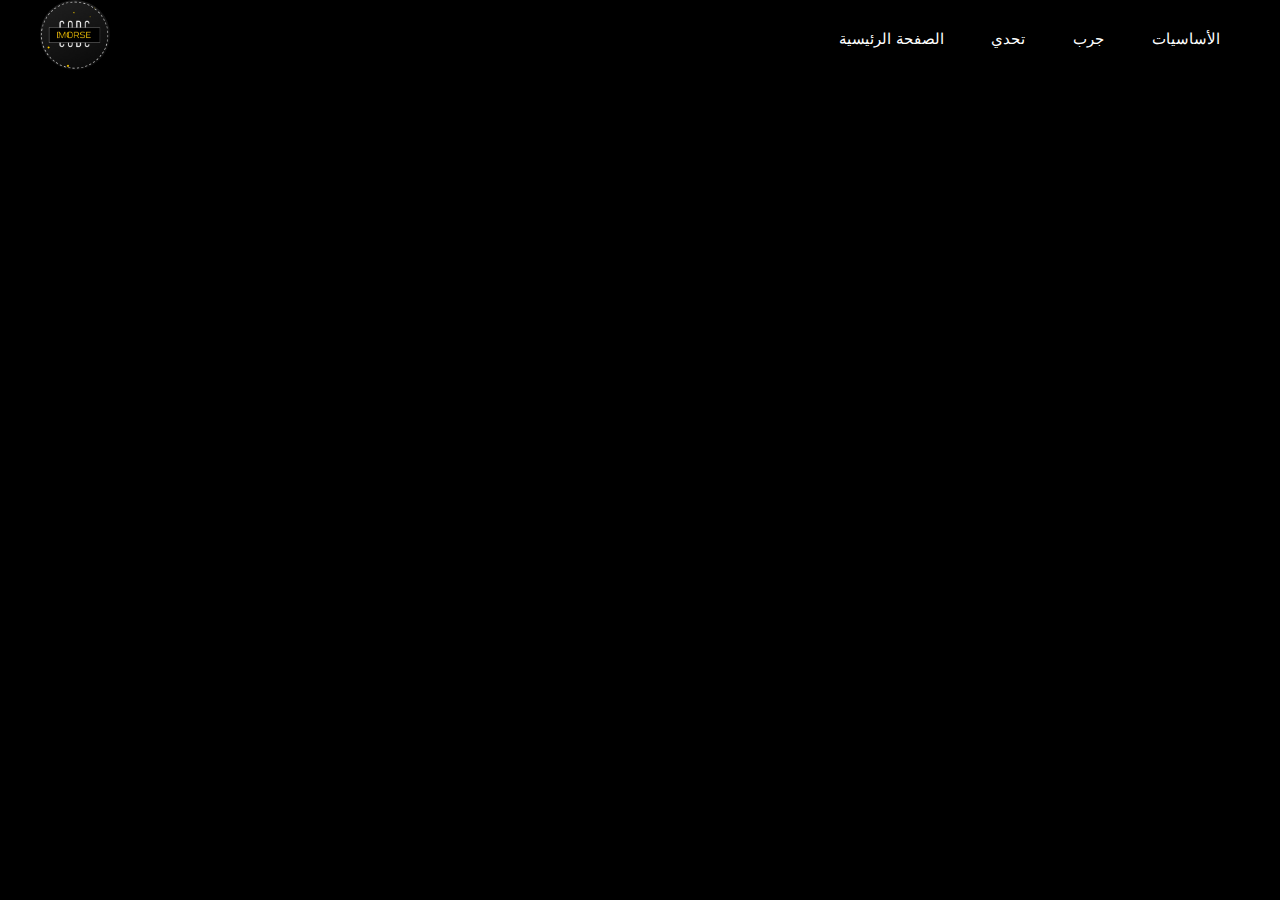
<file: projectu folder/homePage/index.html>
<!DOCTYPE html>
<html lang="en">
<head>
    <meta charset="UTF-8">
    <meta name="viewport" content="width=device-width, initial-scale=1.0">
    <title>homePage</title>
    <link rel="stylesheet" href="./style.css">
</head>
<body>

    <header style="height: fit-content;">
 
    <div class="row"> 
        <div class="logo-img">
            <img src="../homePage/Screen Shot 2020-10-12 at 3.30.37 PM.png" class="logo-img" alt="logo">
        </div>
        <ul class="main-nav">
        
            <li><a  href="./index.html">الصفحة الرئيسية</a></li>
   
            <li><a  href="../comptitionPages/COMPITITIONS.html">تحدي</a></li>
          
            <li><a  href="../TRYPage/TRY.html" class="theh">جرب</a></li>
    
            <li><a  href="../basicsPages/BASICS.html">الأساسيات</a></li>
        </ul>
    </div> 

</header>

<!-- <div class="hero">
    <h1>هل انت جاهز؟</h1>
    <div class="button">
        <a href="https://www.youtube.com/watch?v=WZ256UU8xJ0&list=RDCMUCfdNM3NAhaBOXCafH7krzrA&index=1" class="btn btn-one">شاهد الفيديو</a>
        <a href="https://ar.wikipedia.org/wiki/%D8%B4%D9%81%D8%B1%D8%A9_%D9%85%D9%88%D8%B1%D8%B3" class="btn btn-two">استكشف المزيد</a>
    </div>
</div>

<div class="container">

    <div class="parallax"></div>
 <p style="color: whitesmoke; text-align: right;">هل تعلم ان في بعض الدول كانت تستخدم المورس كود للنجدة بطرق عديدة منها استخدام المصباح اليدوي و منها النقر على الباب بشفرة المساعدة</p> -->
<!-- </div> -->

</body>
</html>













































<!-- 
    <div class="navbar">

        <ul>  
               <li class="li">   
              <a href="../homePage/Morse.html">
  
      <img src="../homePage/Screen Shot 2020-10-12 at 3.30.37 PM.png"alt="Morse Code Logo" class="img">
  
  </a>
                 <a href="../basicsPages/BASICS.html">
                    <div class="div1">
                        <h3 class="h3 "> الاساسيات  </h3> 
                               </div>
                       </a> 
                            <a href="../TRYPage/TRY.html">
                            <div class="div1">
                       <h3 class="hr">جرب</h3>
                           </div>
                       </a>
                            <a href="../comptitionPages/COMPITITIONS.html">
                            <div class="div2">
                       <h3 class="ahuaru">تحدي </h3>
                            </div>
                           </a>
                       </li> 
                       </ul>
                   </div> -->
            <!------------------------------------>

<!-- <input type="text">
<p>Click the button to hear this translated into morse code "HELLO WORLD".</p>

<button onclick="myFunction();">Push me to start the fun</button>

<p id="p"></p>

<script src="./tagreba.js"></script> -->


</body>
</html>
</file>
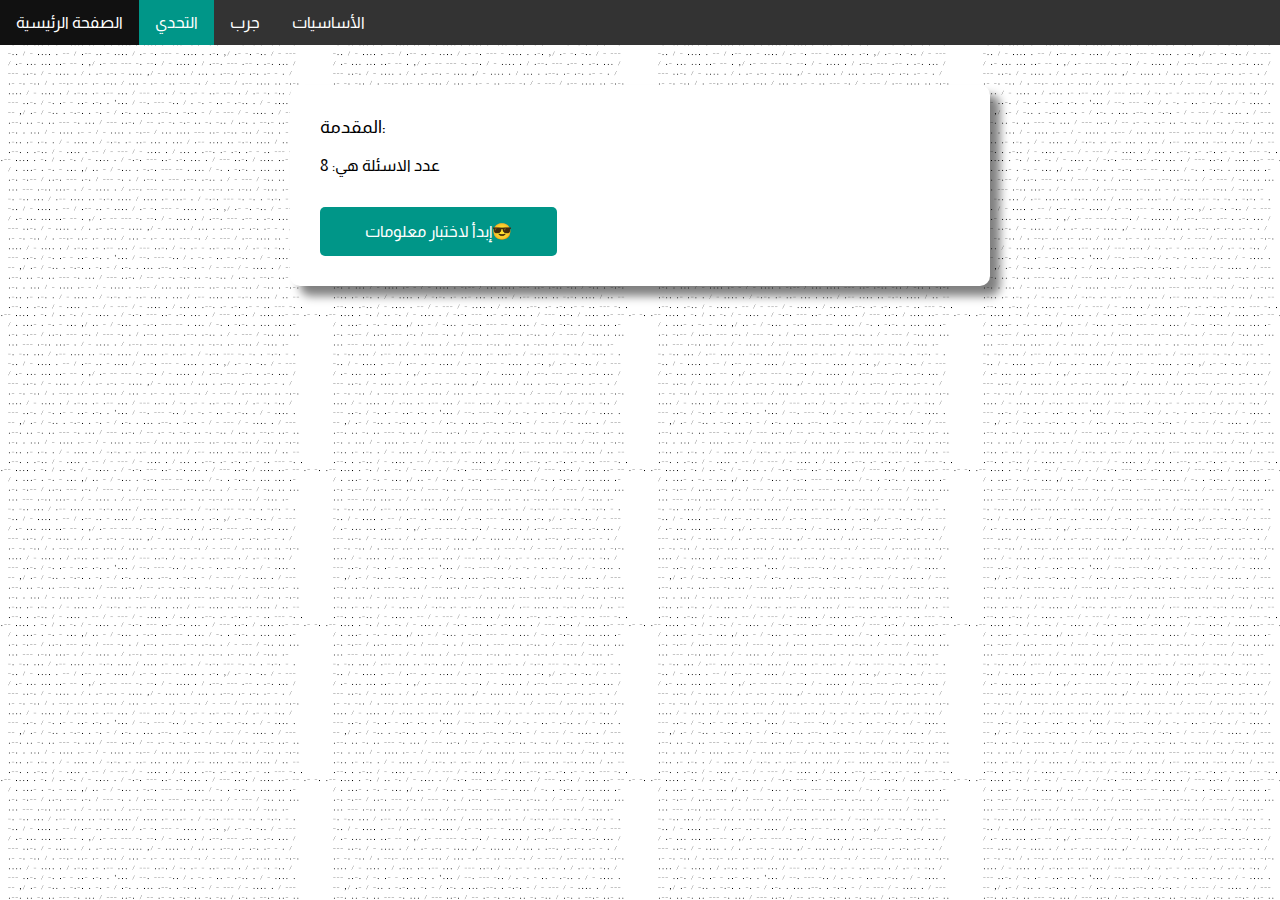
<file: projectu folder/comptitionPages/COMPITITIONS.html>
<!DOCTYPE html>
<html lang="en">
<head>
    <meta charset="UTF-8">
    <meta name="viewport" content="width=device-width, initial-scale=1.0">
    <title>COMPITITIONS PAGE</title>
    <link rel="stylesheet" href="./COMPITITIONS.css">
    


    <style>
        ul {
          list-style-type: none;
          margin: 0;
          padding: 0;
          overflow: hidden;
          background-color: #333;
        }
        
        li {
          float: left;
        }
        
        li a {
          display: block;
          color: white;
          text-align: center;
          padding: 14px 16px;
          text-decoration: none;
        }
        
        li a:hover:not(.active) {
          background-color: #111;
        }
        
        .active {
          background-color: #009688;
        }
        </style>

</head>
<body>

    <ul>
        <li><a  href="../homePage/index.html">الصفحة الرئيسية</a></li>
        <li><a class="active" href="#news">التحدي</a></li>
        <li><a href="../TRYPage/TRY.html">جرب</a></li>
        <li><a href="../basicsPages/BASICS.html">الأساسيات</a></li>
      </ul>



<!-- <div class="navbar">

      <ul>  
             <li>   
            <a href="../homePage/Morse.html">

    <img src="../homePage/Screen Shot 2020-10-12 at 3.30.37 PM.png"alt="Morse Code Logo" class="img">

</a>
            
    
    <a href="../basicsPages/BASICS.html">

            <div class="div1">

     <h3 class="h3 ">  الاساسيات </h3> 
      
            </div>



    </a> 

         

         <a href="../TRYPage/TRY.html">

         <div class="div1">

    <h3 class="hr">جرب</h3>

        </div>

    </a>
         

         <a href="./COMPITITIONS.html">
         <div class="div2">

    <h3 class="ahuaru">تحدي</h3>
  
         </div>
        </a>
    </li> 
    </ul>
</div> -->
<!----------------------------------------------------------------------->
    <!-- <ul>
        <div class="divi">
            <br>
            <br>
            <br>
            <br> -->
            <!-- <li class="liii"> -->
<!-- <a href="./voicesChalenge/voice chalenge.html">

<img src="https://www.pngitem.com/pimgs/m/10-103274_voice-free-download-and-sound-icon-png-transparent.png" alt="a voice Logo" class="imagi">

</a>
</div>
<br>
<br>
<div>
 <a href="./writtingChalengePage/WrittingChalenge.html">


<img src="https://images.assetsdelivery.com/compings_v2/fourleaflover/fourleaflover2001/fourleaflover200100039.jpg" alt="a writting Logo" class="imagi2 ">
       
</a>  
</div>  
</li>    


  </ul> --> 
  <div class="home-box custom-box ">
    <h3>المقدمة:</h3>
    <p>عدد الاسئلة هي: <span class="total-question"></span></p>
    <button type="button" class="btn" onclick="startQuiz()">إبدأ لاختبار معلومات😎</button>
              </div>
               <div class="quiz-box custom-box hide ">
         <div class="question-number"> 
    
           </div>
    <div class="question-text">
    
    </div>
    <div class="option-container">
    
    </div>
    <div class="next-question-btn">
        <button type="button" class="btn" onclick="next()">التالي</button>
    </div>
    <div class="answers-indicator">
        
    </div>
    </div>
    <div class="result-box custom-box hide ">
        <h1>نتائج الاختبار</h1>
        <table>
            <tr>
                <td>عدد الاسئلة</td>
                <td><span class="total-question"></span></td>
            </tr>
            <tr>
                <td>عدد المحاولات</td>
                <td><span class="total-attempt"></span></td>
            </tr>
            <tr>
                <td> عدد الاجابات الصحيحة</td>
                <td><span class="total-correct"></span></td>
            </tr>
            <tr>
                <td> عدد الاجابات الخاطئة</td>
                <td><span class="total-wrong"></span></td>
            </tr>
            <tr>
                <td> النتيجة النسبية</td>
                <td><span class="percentage"></span></td>
            </tr>
            <tr>
                <td> مجموع درجاتك</td>
                <td><span class="total-score"></span></td>
            </tr>
        </table>
                 <button type="button" class="btn" onclick="tryAgainQuiz()">اعادة المحاولة</button>
                 <button type="button" class="btn" onclick="window.location.href='../homePage/index.html'"> العودة للصفحة الرئيسية</button>
  
    </div>
    <script src="./COMPITITION.js"></script>
    <script src="./app.js"></script>
    </body>
    </html>




</body>
</html>
</file>
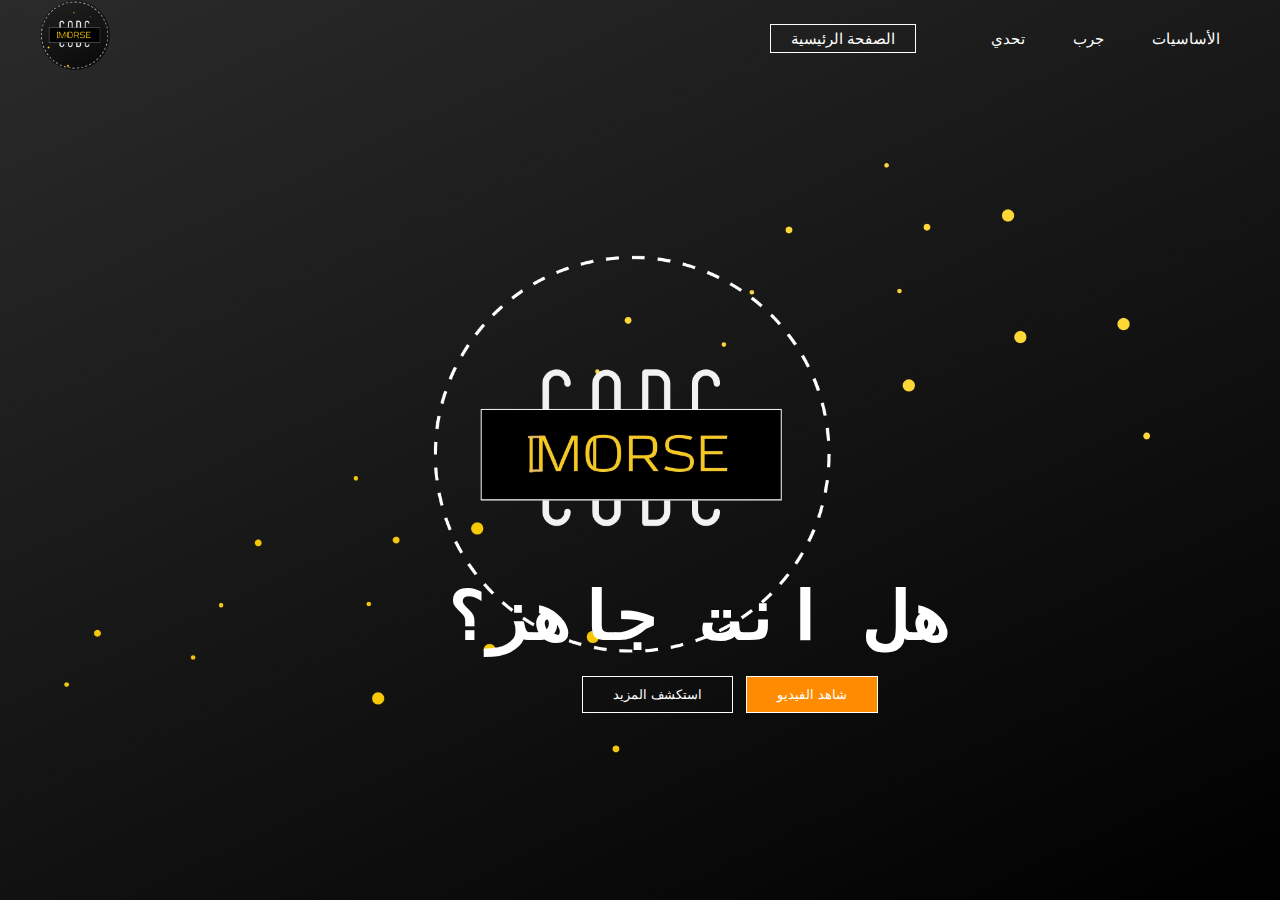
<file: projectu folder/homePage/Morse.html>
<!DOCTYPE html>
<html lang="en">
<head>
    <meta charset="UTF-8">
    <meta name="viewport" content="width=device-width, initial-scale=1.0">
    <title>Morse Code</title>
    <link rel="stylesheet" href="./Morse.css">
</head>
<body>

<header>

<div class="row">
    <div class="logo">
        <img src="./Screen Shot 2020-10-12 at 3.30.37 PM.png" class="logo-img" alt="logo">
    </div>
    <ul class="main-nav">
        <li class="active"><a href="">الصفحة الرئيسية</a></li>
        <li><a href=""></a></li>
        <li><a href="../comptitionPages/COMPITITIONS.html">تحدي</a></li>
        <li><a href="../TRYPage/TRY.html">جرب</a></li>
        <li><a href="../basicsPages/BASICS.html">الأساسيات</a></li>
    </ul>
</div>


    <div class="hero">
        <h1>هل انت جاهز؟</h1>
        <div class="button">
            <a href="" class="btn btn-one">شاهد الفيديو</a>
            <a href="" class="btn btn-two">استكشف المزيد</a>
        </div>
    </div>

</header>















































<!-- 
    <div class="navbar">

        <ul>  
               <li class="li">   
              <a href="../homePage/Morse.html">
  
      <img src="../homePage/Screen Shot 2020-10-12 at 3.30.37 PM.png"alt="Morse Code Logo" class="img">
  
  </a>
                 <a href="../basicsPages/BASICS.html">
                    <div class="div1">
                        <h3 class="h3 "> الاساسيات  </h3> 
                               </div>
                       </a> 
                            <a href="../TRYPage/TRY.html">
                            <div class="div1">
                       <h3 class="hr">جرب</h3>
                           </div>
                       </a>
                            <a href="../comptitionPages/COMPITITIONS.html">
                            <div class="div2">
                       <h3 class="ahuaru">تحدي </h3>
                            </div>
                           </a>
                       </li> 
                       </ul>
                   </div> -->
            <!------------------------------------>

<!-- <input type="text">
<p>Click the button to hear this translated into morse code "HELLO WORLD".</p>

<button onclick="myFunction();">Push me to start the fun</button>

<p id="p"></p>

<script src="./tagreba.js"></script> -->


</body>
</html>
</file>
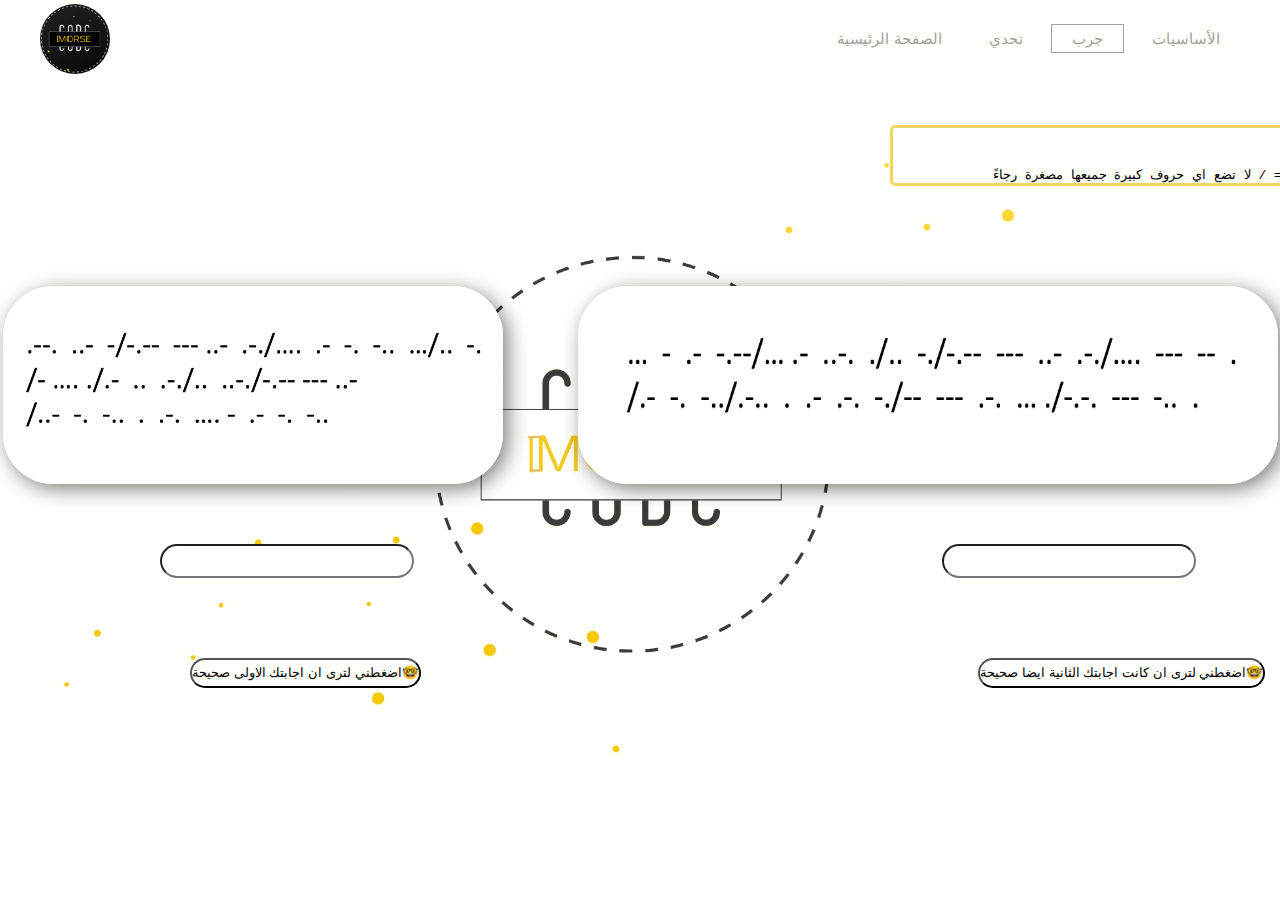
<file: projectu folder/TRYPage/TRY.html>
<!DOCTYPE html>
<html lang="en">
<head>
    <meta charset="UTF-8">
    <meta name="viewport" content="width=device-width, initial-scale=1.0">
    <title>TryPage</title>
    <link rel="stylesheet" href="./Try.css">
</head>
<body>
    <header>

        <div class="row">
            <div class="logo-img">
                <img src="../homePage/Screen Shot 2020-10-12 at 3.30.37 PM.png" class="logo-img" alt="logo">
            </div>
            <ul class="main-nav">
                <li ><a href="../homePage/index.html">الصفحة الرئيسية</a></li>
              
                <li><a href="../comptitionPages/COMPITITIONS.html">تحدي</a></li>
                <li class="active"><a href="">جرب</a></li>
                <li><a href="../basicsPages/BASICS.html">الأساسيات</a></li>
            </ul>
        </div>
        <br>
        
        <!-- --------------- -->
        <br><br><br><br>
        <!-- <div class="laheth"> -->
            <nav class="navi">
            <h2>:ملاحظة</h2>
            <br>
            <p class="ppp"> المسافة = / لا تضع اي حروف كبيرة جميعها مصغرة رجاءً</p></nav>
    <!-- </div> -->
        <nav>
        <div class="thediv">
        <ul class="ul">
        <li class="liii">
        <img src="../trypg.png" class="emgi" alt="a try pic">
   
        
        <img src="../pictures/هذي الصحيحة.png" class="emgi2" alt="a try2 pic"></li>
<br><br><br><br>
        <input type="text" id="input" class="input1">
        <input type="text" id="inputt" class="input2">
        <li class="liiii">
        <p id="pa" class="pa"></p>
        <p id="pb" class="pb"></p>
    </li>
    </ul></div>
        <br><br>
        <button onclick="qu();" class="button1" >اضغطني لترى ان اجابتك الاولى صحيحة🤓</button>
        <button onclick="qi();" class="button2">اضغطني لترى ان كانت اجابتك الثانية ايضا صحيحة🤓</button> 
    </nav>
</header>
<script src="./try.js"></script>
     
</body>
</file>
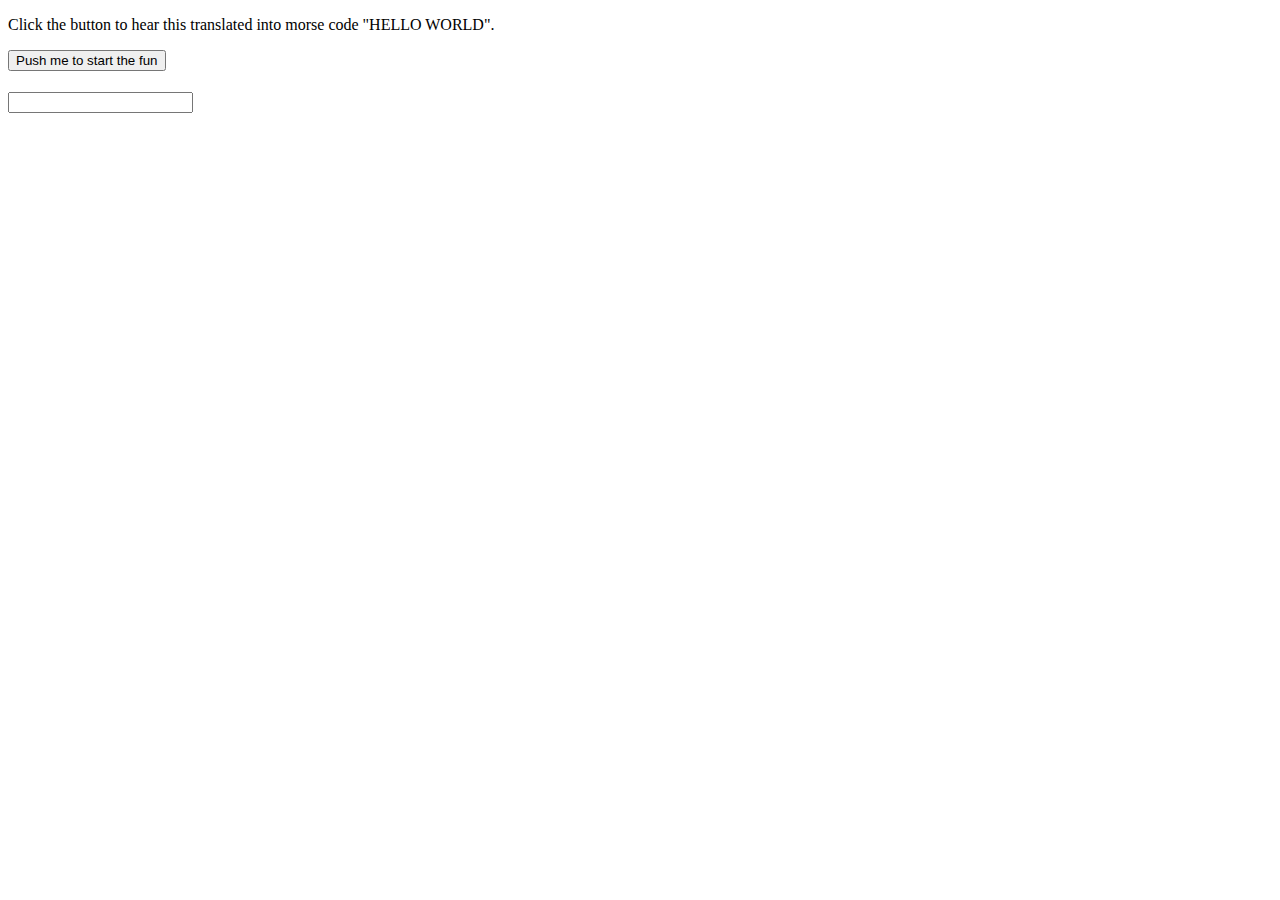
<file: projectu folder/homePage/tajarib/tagreba.html>
<!DOCTYPE html>

<html>
    <head>
       
    </head>
<body>

    <!-- -------------------- -->

 <p>Click the button to hear this translated into morse code "HELLO WORLD".</p>

<button onclick="myFunction();">Push me to start the fun</button>

<h1 id="pi"></h1>

<script src="./tagreba.js"></script>

<input type="text" id="p">
<!-- ------------------------- -->




<!-- 



           <div class="home-box custom-box hide">
<h3>المقدمة:</h3>
<p>عدد الاسئلة هي: <span class="total-question">5</span></p>
<button type="button" class="btn">إبدأ لاختبار معلومات😎</button>
          </div>
           <div class="quiz-box custom-box ">
     <div class="question-number"> 

       </div>
<div class="question-text">

</div>
<div class="option-container">

</div>
<div class="next-question-btn">
    <button type="button" class="btn" onclick="next()">التالي</button>
</div>
<div class="answers-indicator">
    
</div>
</div>
<div class="result-box custom-box hide ">
    <h1>نتائج الاختبار</h1>
    <table>
        <tr>
            <td>عدد الاسئلة</td>
            <td><span class="total-question">5</span></td>
        </tr>
        <tr>
            <td>عدد المحاولات</td>
            <td><span class="total-question">4</span></td>
        </tr>
        <tr>
            <td> عدد الاجابات الصحيحة</td>
            <td><span class="total-correct">3</span></td>
        </tr>
        <tr>
            <td> عدد الاجابات الخاطئة</td>
            <td><span class="total-wrong">1</span></td>
        </tr>
        <tr>
            <td> النتيجة النسبية</td>
            <td><span class="percentage">60.00%</span></td>
        </tr>
        <tr>
            <td> مجموع درجاتك</td>
            <td><span class="total-score">3 / 5</span></td>
        </tr>
    </table>
             <button type="button" class="btn">اعادة المحاولة</button>
             <button type="button" class="btn"> العودة للصفحة الرئيسية</button>

</div>
<script src="./COMPITITION.js"></script>
<script src="./app.js"></script> -->
</body>
</html>
</file>
<file: projectu folder/homePage/style.css>
*{
    margin: 0;
       padding: 0;
  }
.container {
    /* max-width: 960px; */
    /* margin: 0 auto; */
    /* background: #333; */
    font-size: 24px;
    /* padding: 25px;  */
    margin: 0;
padding: 0;
}
/* .parallax{
    background: url('../pictures/homebg.jpg')no-repeat center;
background-size: cover;
background-attachment: fixed;
height: 800px;
margin: 0;
padding: 0;
} */
/* a {
    width: 250px;
    height: 240px;
} */

/* header
{
    background-image:  url(../pictures/homebg.jpg); */
   /* linear-gradient(rgba(0,0,0,0.5),rgba(0,0,0,0.5)),  */
    /* height: 100vh;
    background-size: cover;
    background-position: center;
} */
.main-nav
{
    float: right;
    list-style: none;
    margin-top: 30px ;
} 
.main-nav li
{
    display: inline-block ;
}
.main-nav li a
{
color: white;
text-decoration: none;
padding: 5px 20px;
font-family: "Roboto",sans-serif;
font-size: 15px ;
}
.main-nav li.active a
{
    border: 1px solid white; 
}
.main-nav li  a:hover
{
    border :1px solid white
}
body
{
font-family: monospace;
background-color: black;
}
.row{
    max-width:  1200px;
    margin: auto ;
}
.hero
{
    position: absolute;
    width: 1200px;
    margin-left: 0px;
    margin-top: 0px;
    
}
h1
{
    color: white;
text-transform: uppercase;
font-size: 70px;
text-align: center;
margin-top: 575px;
margin-left: 200px;

}
.button
{
    margin-top: 30px;
    margin-left: 440px;
    text-align: center;
}
.btn
{
border: 1px solid white;
padding: 10px 30px;
color: white;
text-decoration: none;
margin-right: 5px;
font-size: 13px;
text-transform: uppercase;
}
.btn-one
{
    background-color: darkorange;
    font-family: "Roboto",sans-serif;
    margin-right: 180px;
}
.btn-two
{
    font-family: "Roboto",sans-serif;
}
.btn-two:hover
{
    background-color: darkorange;
    transition: all 0.5s ease-in ;
}

.logo-img{

    width: 70px;
    
    height: 70px;
    
    border-radius: 60%;
    float: left;
  
    }
.logo-img:hover{

    transform: translateY(-10px);
    box-shadow: 0px 25px 50px rgba(0, 0, 0, 0.5);
}
































/* body{
    height: 100vh;
    text-align: center;
    background-image: url('../pictures/اللي\ ابيها.jpg');
    background-size: 100% 100%;
    background-repeat: no-repeat;
}


 
.div1 {
    background-color: whitesmoke;
    width: 150px;
    height: 50px;
    border-radius: 50px;
    }
    .div1:hover{
        transform: translateY(-10px);
        box-shadow: 0px 25px 50px rgba(0, 0, 0, 0.5);;
    }
    h3{
        color: rgb(177, 177, 177);
    }
    .h3{
        padding: 14px;
    
        text-align: center;    
    }
    .hr{
        padding: 14px;
        
        text-align: center;
    }
    .ahuaru{
        padding: 14px;
        
        text-align: center;
    }
    .div2{
    
        background-color: whitesmoke;
    width: 170px;
    height: 50px;
    border-radius: 50px;
    }
    .div2:hover{
        transform: translateY(-10px);
        box-shadow: 0px 25px 50px rgba(0, 0, 0, 0.5);
    }
    .li{
       
       
        display: flex;
        justify-content: space-between;
        padding-right: 40px;
        padding-bottom: 100px;
        
    }
    .navbar{
        width: 100%;
        height: 80px;
        display:inline-block;
       
        border-radius: 30px;
        margin-top: 6px;
        
    } */
</file>
<file: projectu folder/comptitionPages/COMPITITIONS.css>
/* .divu{
width: 200px;
}
.liii{
    display: flex;
    justify-content: space-between;
   
}
.divi{
    display: flex;
    justify-content: space-between;
} */
/* .Container {
    width: 400px;
    height: 500px;
    padding-left: 100px;
    padding-right: 100px;
    }
    .Container2{
        display: flex;
        justify-content: space-between;
        width: 400px;
        height: 500px; } */
/* .img{

    width: 70px;
    
    height: 70px;
    
    border-radius: 60%;
    
    }
.img:hover{

    transform: translateY(-10px);
    box-shadow: 0px 25px 50px rgba(255, 255, 255, 0.5);
}    
    .div1 {
    background-color: whitesmoke;
    width: 150px;
    height: 50px;
    border-radius: 50px;
    }
    .div1:hover{
        transform: translateY(-10px);
        box-shadow: 0px 25px 50px rgba(0, 0, 0, 0.5);
    }
h3{
    color: rgb(177, 177, 177);
    }
.h3{
        padding: 14px;
        
        text-align: center;
       
        
    }
.hr{
        padding: 14px;
        
        text-align: center;
    }
.ahuaru{
        padding: 14px;
        
        text-align: center;
    }
.div2{
    
    background-color: whitesmoke;  
      width: 170px;
    height: 50px;
    border-radius: 50px;
    }
    .div2:hover{
        transform: translateY(-10px);
        box-shadow: 0px 25px 50px rgba(0, 0, 0, 0.5);
    }
li{
       
       
            
    display: flex;
    justify-content: space-between; */
    /* padding-right: 40px;
    padding-bottom: 100px;
        padding-bottom: 100px;
         */
    /* }
.imagi{
    border-radius: 16px;
    
    width: 400px;
    
    height: 500px;
    display: inline-flex;
    justify-content: space-between;
    
 }
 .imagi:hover{
    transform: translateY(-20px);
    box-shadow: 0px 25px 50px rgba(0, 0, 0, 0.5);
 }
.imagi2 {
    border-radius: 16px;
    
    width: 400px;
    
    height: 500px;
    display: inline-flex;
    justify-content: space-between;
 }
 .imagi2:hover{
    transform: translateY(-20px);
    box-shadow: 0px 25px 50px rgba(0, 0, 0, 0.5);
 }
 .navbar{
     width: 100%;
     height: 80px;
     display:inline-block; */
     /* background-color: #4d7c8a; */
     /* border-radius: 30px;
     margin-top: 6px; */
     
 /* } */
 @import url('https://fonts.googleapis.com/css2?family=Almarai:wght@300;400;700&display=swap');
body{
    margin: 0;
    font-size: 16px;
  
    
background-image: url('[data-uri]');
    font-family: 'Almarai', sans-serif;
    font-weight: 400;
}
*{
    box-sizing: border-box;
    margin: 0;
    padding: 0;
   outline: none;
   
}
.custom-box{
    max-width: 700px;
    background-color: #ffffff;
    margin:40px auto;
    padding: 30px;
    border-radius: 10px; 
    animation: fadeInRight 1s ease;
    box-shadow: 10px 10px 10px rgba(0, 0, 0, 0.5);
}
@keyframes fadeInRight{
    0%{
        transform: translateX(40px);
        opacity: 0;
    }
    100%{
        transform: translateX(0px);
        opacity: 1;

    }
}
.custom-box::before,
.custom-box::after{
    content: '';
    clear: both;
    display: table;
}
.custom-box.hide{
    display: none;
}
.home-box h3{
    font-size: 18px;
    color:#000000;
    font-weight: 500;
    margin-bottom: 15px;
    line-height: 25px;
}
.home-box p{
font-size: 16px;
margin-bottom: 10px;
line-height: 22px;
color: #000000;
font-weight: 400;
}
.home-box p span{
    font-weight: 500;
}
.home-box .btn{
    margin-top: 20px;
}
.btn{
    padding: 15px 45px;
    background-color: #009688;
    color: #ffffff;
    border: none;
    border-radius: 5px;
    font-family: 'Almarai', sans-serif;
    font-size: 16px;
    cursor: pointer;
    display: inline-block;
}
.quiz-box .question-number,
.quiz-box .question-text,
.quiz-box .option-container,
.quiz-box .next-question-btn,
.quiz-box .answers-indicator{
width: 100%;
float: left  ;
}
.quiz-box .question-number{
    font-size: 18px;
    color: #009688;
    font-weight: 600;
    border-bottom:1px solid #cccccc;
    padding-bottom: 10px;
    line-height: 25px;
}
.quiz-box .question-text{
    font-size: 22px;
    color: #000000;
    line-height: 28px;
    font-weight: 400;
    padding: 20px 0;
    margin: 0;
}

.quiz-box .option-container .option{
    background-color: #cccccc;
    padding:13px 15px;
    font-size: 16px;
    line-height: 22px;
    color: #000000;
    border-radius: 5px;
    margin-bottom: 10px;
    cursor: pointer;
    text-transform: capitalize;
    opacity: 0;
    animation: fadeIn 0.3s ease forwards;
    position: relative;
    overflow: hidden;
}
.quiz-box .option-container .option.already-answered{
pointer-events: none ;
}
@keyframes fadeIn{
    0%{
        opacity: 0;
    }
    100%{
        opacity: 1;
    }
}
.quiz-box .option-container .option.correct::before{
content: '';
position: absolute;
left: 0;
top: 0;
height: 100%;
width: 100%;
background-color: green;
z-index: -1;
animation: slideInLeft .5s ease forwards;
}
@keyframes slideInLeft{
    0%{
        transform: translateX(-100%);
    }
    100%{
        transform: translateX(0%);
    }
}
.quiz-box .option-container .option.wrong::before{
    content: '';
    position: absolute;
    left: 0;
    top: 0;
    height: 100%;
    width: 100%;
    background-color: red;
    z-index: -1;
    animation: slideInLeft .5s ease forwards;
    }
    .quiz-box .option-container .option.wrong{
        color: #ffffff;
    }
.quiz-box .option-container .option.correct{
    color: #ffffff;
}
.quiz-box .btn{
    margin:15px 0;
}
.quiz-box .answers-indicator{
    border-top:1px solid #cccccc;
}
.quiz-box .answers-indicator div{
height: 40px;
width: 40px;
display: inline-block;
background-color: #cccccc;
border-radius: 50%;
margin-right: 3px;
margin-top: 15px;
} 
.quiz-box .answers-indicator div.correct{
    background-color: green;
background-image: url(https://cdn3.iconfinder.com/data/icons/flat-actions-icons-9/792/Tick_Mark_Dark-512.png);
    background-size: 50%;
   background-repeat: no-repeat;
   background-position: center;
}
.quiz-box .answers-indicator div.wrong{
    background-color: red;
    background-image: url(https://www.shareicon.net/data/256x256/2015/09/15/101562_incorrect_512x512.png);
     background-size: 50%;
    background-repeat: no-repeat;
    background-position: center;
}
.result-box{
    text-align: center;
}
.result-box .hide{
    display: none;
}
.result-box h1{
    font-size: 36px;
    line-height: 42px;
    color: #009688;
}
.result-box table{
    width: 100%;
    border-collapse: collapse;
    margin:30px 0;
}
.result-box table td{
    border:1px solid #cccccc;
    padding:8px 15px;
    font-weight: 500;
    color: #000000;
    width: 50%;
    text-align: left;
    font-size: 18px;
}

.result-box .btn{
    margin-right: 20px;
}
@media(max-width: 767px){
    .result-box .btn{
        margin-bottom: 15px;
    } 
    body{
       padding: 10 px;
    }
}
</file>
<file: projectu folder/homePage/Morse.css>
*
{
  margin: 0;
     padding: 0;
}
header
{
    background-image:  url(../pictures/اللي\ ابيها.jpg);
    /* linear-gradient(rgba(0,0,0,0.5),rgba(0,0,0,0.5)), */
    height: 100vh;
    background-size: cover;
    background-position: center;
}
.main-nav
{
    float: right;
    list-style: none;
    margin-top: 30px ;
}
.main-nav li
{
    display: inline-block ;
}
.main-nav li a
{
color: white;
text-decoration: none;
padding: 5px 20px;
font-family: "Roboto",sans-serif;
font-size: 15px ;
}
.main-nav li.active a
{
    border: 1px solid white; 
}
.main-nav li  a:hover
{
    border :1px solid white
}
body
{
font-family: monospace;
}
.row{
    max-width:  1200px;
    margin: auto ;
}
.hero
{
    position: absolute;
    width: 1200px;
    margin-left: 0px;
    margin-top: 0px;
    
}
h1
{
    color: white;
text-transform: uppercase;
font-size: 70px;
text-align: center;
margin-top: 575px;
margin-left: 200px;

}
.button
{
    margin-top: 30px;
    margin-left: 440px;
    text-align: center;
}
.btn
{
border: 1px solid white;
padding: 10px 30px;
color: white;
text-decoration: none;
margin-right: 5px;
font-size: 13px;
text-transform: uppercase;
}
.btn-one
{
    background-color: darkorange;
    font-family: "Roboto",sans-serif;
    margin-right: 180px;
}
.btn-two
{
    font-family: "Roboto",sans-serif;
}
.btn-two:hover
{
    background-color: darkorange;
    transition: all 0.5s ease-in ;
}





























.logo-img{

    width: 70px;
    
    height: 70px;
    
    border-radius: 60%;
    float: left;
  
    }
.logo-img:hover{

    transform: translateY(-10px);
    box-shadow: 0px 25px 50px rgba(0, 0, 0, 0.5);}

/* body{
    height: 100vh;
    text-align: center;
    background-image: url('../pictures/اللي\ ابيها.jpg');
    background-size: 100% 100%;
    background-repeat: no-repeat;
}


 
.div1 {
    background-color: whitesmoke;
    width: 150px;
    height: 50px;
    border-radius: 50px;
    }
    .div1:hover{
        transform: translateY(-10px);
        box-shadow: 0px 25px 50px rgba(0, 0, 0, 0.5);;
    }
    h3{
        color: rgb(177, 177, 177);
    }
    .h3{
        padding: 14px;
    
        text-align: center;    
    }
    .hr{
        padding: 14px;
        
        text-align: center;
    }
    .ahuaru{
        padding: 14px;
        
        text-align: center;
    }
    .div2{
    
        background-color: whitesmoke;
    width: 170px;
    height: 50px;
    border-radius: 50px;
    }
    .div2:hover{
        transform: translateY(-10px);
        box-shadow: 0px 25px 50px rgba(0, 0, 0, 0.5);
    }
    .li{
       
       
        display: flex;
        justify-content: space-between;
        padding-right: 40px;
        padding-bottom: 100px;
        
    }
    .navbar{
        width: 100%;
        height: 80px;
        display:inline-block;
       
        border-radius: 30px;
        margin-top: 6px;
        
    } */
</file>
<file: projectu folder/TRYPage/Try.css>
*
{
  margin: 0;
     padding: 0;
}
header
{
    /* background-color: #333; */
    background-image:  url('../pictures/blank-2.jpg');
    background-size: cover;
    background-attachment: fixed;
    height: 900px;
margin: 0;
padding: 0;
   
   
    background-position: center;
}
.main-nav
{
    float: right;
    list-style: none;
    margin-top: 30px ;
}
.main-nav li
{
    display: inline-block ;
}
.main-nav li a
{
color: rgb(161, 161, 161);
text-decoration: none;
padding: 5px 20px;
font-family: "Roboto",sans-serif;
font-size: 15px ;
}
.main-nav li.active a
{
    border: 1px solid rgb(161, 161, 161); 
}
.main-nav li  a:hover
{
    border :1px solid rgb(161, 161, 161);
}
body
{
font-family: monospace;
}
.row{
    max-width:  1200px;
    margin: auto ;
}
.hero
{
    position: absolute;
    width: 1200px;
    margin-left: 0px;
    margin-top: 0px;
    
}
h1
{
    color: white;
text-transform: uppercase;
font-size: 70px;
text-align: center;
margin-top: 575px;
margin-left: 200px;

}
/* --------------------------- */

.liii{
  
        display: flex;
        justify-content: space-between;
        justify-content: space-around;
       
    
}
.liiii{
  
    display: flex;
    justify-content: space-between;
   
   

}
.emgi{
    border-radius: 50px;
    width: 500px;
    box-shadow: 5px 5px 20px rgba(0, 0, 0, 0.5);
    margin-top: 100px;
    margin-right: 70px;
    
    
    
}
.emgi2{
    border-radius: 50px;
    width: 700px;
    box-shadow: 5px 5px 20px rgba(0, 0, 0, 0.5);
    margin-top: 100px;
}
.input1{
    margin-right: 520px;    
    margin-left: 160px;
    width: 250px;
    height: 30px;
    border-radius: 25px;
}
.input2{
    width: 250px;
    height: 30px;
    border-radius: 25px;
}
.button1{
    margin-right: 550px;  
    margin-left: 190px;  
    border-radius: 25px;
    height: 30px;
    background-color: rgba(255, 255, 255, 0.404);
}
.button1:hover{
    background-color: rgba(236, 197, 22, 0.671);
}
.button2{
    border-radius: 25px;  
    height: 30px;
    background-color: rgba(255, 255, 255, 0.404);
}
.button2:hover{
    background-color: rgba(236, 197, 22, 0.671);
}
.pa{
    margin-top: 50px;
   
    margin-left: 200px;
}
.pb{
    margin-top: 50px;
   margin-right: 280px;
}
h2{
    
   margin-left: 420px; 
   width: 500px;

}

.ppp{

   width: 400px;
   margin-left: 100px; 
}
.navi{
    margin-top: 50px;
   margin-left: 890px;
border: solid rgba(236, 197, 22, 0.671);
border-radius: 5px;
width: 500px;
}
/* .button
{
    margin-top: 30px;
    margin-left: 440px;
    text-align: center;
}
.btn
{
border: 1px solid white;
padding: 10px 30px;
color: white;
text-decoration: none;
margin-right: 5px;
font-size: 13px;
text-transform: uppercase;
}
.btn-one
{
    background-color: darkorange;
    font-family: "Roboto",sans-serif;
    margin-right: 180px;
}
.btn-two
{
    font-family: "Roboto",sans-serif;
}
.btn-two:hover
{
    background-color: darkorange;
    transition: all 0.5s ease-in ;
} */
/* .the li{
    display: flex; 
    justify-content: space-between;
}

.Eimg{
    border-radius: 50px;
    width: 500px;
  
   box-shadow: 5px 5px 20px rgba(0, 0, 0, 0.5);
   margin-top: 90px;

}
.Eimg1{
    border-radius: 50px;
    width: 500px;
 

   box-shadow: 5px 5px 20px rgba(0, 0, 0, 0.5);
   margin-top: 90px;

}   */
/*
input{
    height: 30px;
    width: 300px;
    border-radius: 25px;
    margin-top: 50px;
    margin-left: 150px;
   margin-right: 651px;
    box-shadow: 5px 5px 20px rgba(0, 0, 0, 0.5);
}
button{
    border-radius: 25px;
   
    margin-left: 225px;
    margin-top: 30px;
}
button:hover{
   
}
.p{
    margin-left: 150px;
}
.p1{
 margin-right: 50px;   
 margin-left: 600px;
}
.button{
    border-radius: 25px;
    width: 40px;
    height: 30px;
    margin-left: 1000px; } */



























.logo-img{

    width: 70px;
    
    height: 70px;
    
    border-radius: 60%;
    float: left;
    margin-top: 2px;
  margin-right: 100px;
    }












/* h1{
    color: #ffff;
    padding: 50px;
}
.container{
    width: 200px;
    height: 200px;
    background-color: cornflowerblue;
    border-radius: 50px;
    display: inline-flex;
    justify-content: center;
    flex-direction: row;
    margin-left: 600px;
    margin-top: 150px;

}
body{
    height: 1000%;
    height: 100vh;
   
    background-size: 100% 100%;
    background-repeat: no-repeat;
    background-color: #7F9C96;
    background-image: url('https://images.fineartamerica.com/images-medium-large-5/starry-night-jorge-maia.jpg'); */
/* 
}

.img{

    width: 70px;
    
    height: 70px;
    
    border-radius: 60%;
    
    }
.img:hover{

    transform: translateY(-10px);
    box-shadow: 0px 25px 50px rgba(0, 0, 0, 0.5);
}    
.div1 {
    background-color: whitesmoke;
    width: 150px;
    height: 50px;
    border-radius: 50px;
    }
    .div1:hover{
        transform: translateY(-10px);
        box-shadow: 0px 25px 50px rgba(0, 0, 0, 0.5);
    }
h3{
    color: rgb(177, 177, 177);
}
.h3{
    padding: 14px;

    text-align: center;    
}
.hr{
    padding: 14px;
    
    text-align: center;
}
.ahuaru{
    padding: 14px;
    
    text-align: center;
}
.div2{

    background-color: whitesmoke;
width: 170px;
height: 50px;
border-radius: 50px;
}
.div2:hover{
    transform: translateY(-10px);
    box-shadow: 0px 25px 50px rgba(0, 0, 0, 0.5);
}
li{
   
   
    display: flex;
    justify-content: space-between;
    padding-right: 50px;
    padding-bottom: 100px;
    
}
.navbar{
    width: 100%;
    height: 80px;
    display:inline-block;
   
    border-radius: 30px;
    
} */

/* -------------------- */

   
    /* } */
    /*    img  */
    /* .imghover   */
</file>
